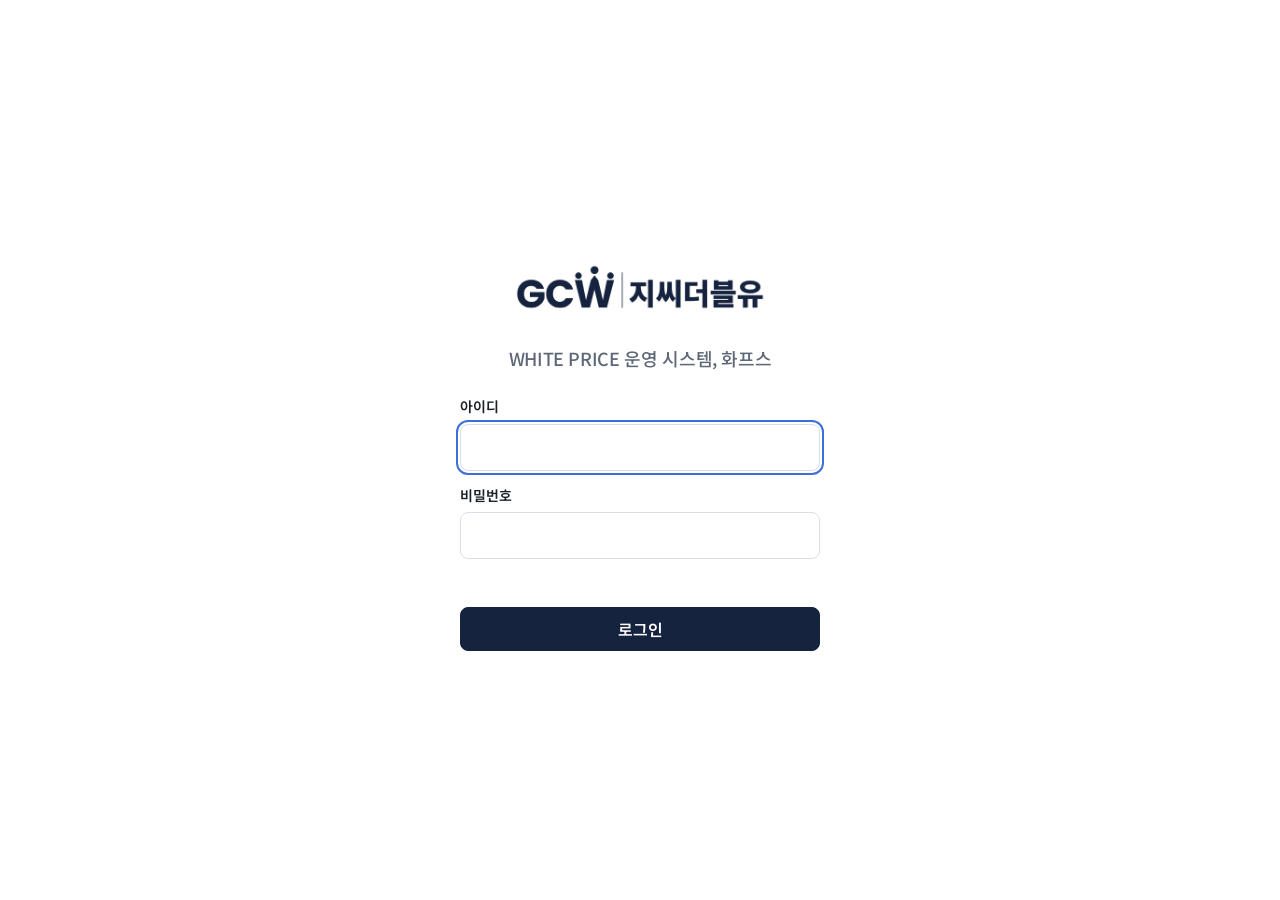
<file: index.html>
<!doctype html>
<html lang="ko">
<head>
  <meta charset="utf-8">
  <meta name="viewport" content="width=device-width, initial-scale=1, viewport-fit=cover">
  <meta name="theme-color" content="#16233F">
  <meta name="robots" content="noindex, nofollow">
  <title>화프스 - WHITE PRICE 운영 시스템</title>
  <link rel="icon" href="wp1.png">
  <link rel="preconnect" href="https://fonts.googleapis.com">
  <link rel="preconnect" href="https://fonts.gstatic.com" crossorigin>
  <link rel="stylesheet" href="https://fonts.googleapis.com/css2?family=Noto+Sans+KR:wght@400;500;700;800&display=swap">
  <link rel="stylesheet" href="app.css">
</head>
<body>
  <div id="root"></div>
  <div id="toast" role="status" aria-live="polite"></div>
  <noscript>화프스는 자바스크립트가 켜져 있어야 동작합니다.</noscript>
  <script src="config.js"></script>
  <script src="templates.js"></script>
  <script src="app.js"></script>
</body>
</html>
</file>
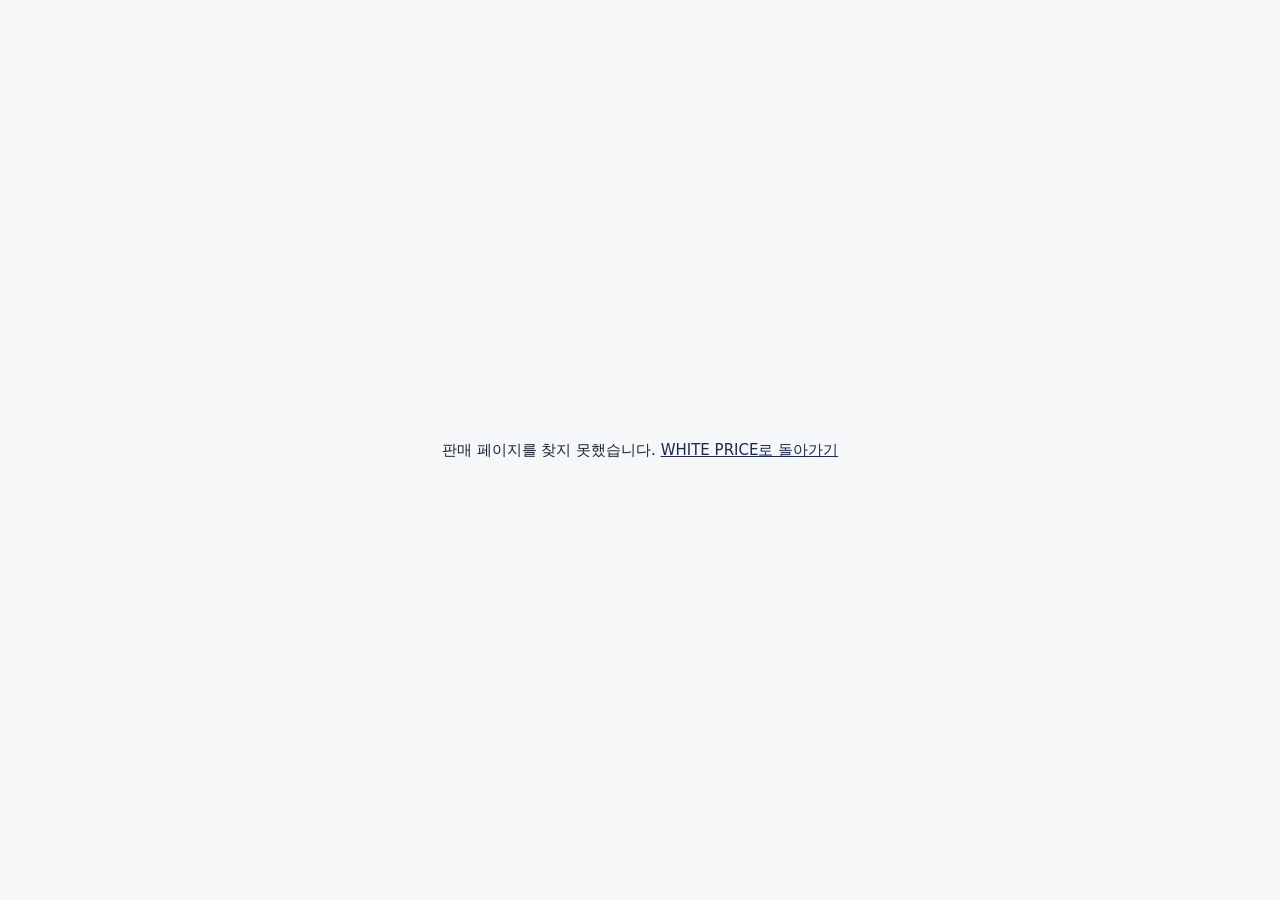
<file: go.html>
<!doctype html>
<html lang="ko">
<head>
<meta charset="utf-8">
<meta name="viewport" content="width=device-width, initial-scale=1">
<meta name="robots" content="noindex">
<title>이동 중… · WHITE PRICE</title>
<style>
  body { margin: 0; font-family: 'Noto Sans KR', system-ui, sans-serif; background: #f6f7f9; color: #1b2433; display: grid; place-items: center; min-height: 100vh; }
  p { font-size: 15px; text-align: center; padding: 0 16px; }
  a { color: #1b2a4a; }
</style>
<script src="config.js"></script>
</head>
<body>
<p id="msg">판매 페이지로 이동하고 있습니다…</p>
<script>
// 제휴입점 광고 추적 링크: 클릭을 화프스에 기록하고 공급사 판매 페이지로 보냅니다.
// 기기마다 무작위 번호를 하나 만들어 같은 기기의 24시간 안 반복 클릭을 1회만 셉니다(개인정보는 보내지 않음).
(function () {
  var q = new URLSearchParams(location.search);
  var dev = '';
  try { dev = localStorage.getItem('wp_dev') || ''; if (!dev) { dev = (crypto.randomUUID ? crypto.randomUUID() : String(Math.random()).slice(2) + Date.now()); localStorage.setItem('wp_dev', dev); } } catch (e) { dev = ''; }
  var ua = navigator.userAgent || '';
  var bot = !!navigator.webdriver || /bot|crawl|spider|slurp|preview|headless|facebookexternalhit|kakaotalk-scrap|yeti|daum/i.test(ua);
  var internal = false;
  try { internal = !!sessionStorage.getItem('whaps') || !!localStorage.getItem('whaps_internal'); } catch (e) { /* 저장소를 못 쓰면 외부로 봄 */ }
  var api = (window.WHAPS_CONFIG || {}).API_URL || '';
  var done = false;
  function go(url) {
    if (done) return; done = true;
    if (url) location.replace(url);
    else document.getElementById('msg').innerHTML = '판매 페이지를 찾지 못했습니다. <a href="/">WHITE PRICE로 돌아가기</a>';
  }
  setTimeout(function () { go(''); }, 6000);
  fetch(api, { method: 'POST', headers: { 'Content-Type': 'text/plain;charset=utf-8' },
    body: JSON.stringify({ action: 'ad.click', payload: { a: q.get('a') || '', p: q.get('p') || '', d: dev, bot: bot, internal: internal } }) })
    .then(function (r) { return r.json(); })
    .then(function (j) { go(j && j.ok && j.data ? j.data.url : ''); })
    .catch(function () { go(''); });
})();
</script>
</body>
</html>
</file>
<file: app.css>
/* 화프스 — WHITE PRICE 운영 시스템 화면 */
:root {
  --navy: #16233F;
  --navy-2: #2B3A5C;
  --paper: #F3F5F8;
  --card: #FFFFFF;
  --line: #D9DFE7;
  --text: #1B1F27;
  --muted: #5E6878;
  --seal: #C23B2A;      /* 인주색: 서명·직인과 경고에만 */
  --amber: #A86A12;
  --ok: #2E6B3F;
  --focus: #3D6FD9;
  --r: 10px;
  --nav-h: 64px;
  font-family: "Noto Sans KR", -apple-system, "Apple SD Gothic Neo", "Malgun Gothic", sans-serif;
  color: var(--text);
  background: var(--paper);
  font-size: 16px;
  line-height: 1.55;
  font-feature-settings: "tnum";
}
* { box-sizing: border-box; }
body { margin: 0; min-height: 100vh; -webkit-text-size-adjust: 100%; }
button, input, select, textarea { font: inherit; color: inherit; }
a { color: var(--navy); }
:focus-visible { outline: 2px solid var(--focus); outline-offset: 2px; }
.sr { position: absolute; width: 1px; height: 1px; overflow: hidden; clip: rect(0 0 0 0); }

/* 상단 바 */
.bar { position: sticky; top: 0; z-index: 20; background: var(--navy); color: #fff;
  display: flex; align-items: center; gap: 10px; padding: 10px 16px; padding-top: max(10px, env(safe-area-inset-top)); }
.bar img { height: 26px; width: auto; background: #fff; border-radius: 6px; padding: 2px 4px; }
.bar .name { font-weight: 700; letter-spacing: -0.01em; }
.bar .who { margin-left: auto; font-size: 13px; opacity: .85; text-align: right; line-height: 1.3; }
.bar .logout { margin-left: 4px; min-height: 34px; padding: 0 12px; border-radius: 8px; border: 1px solid rgba(255,255,255,.45); background: transparent; color: #fff; font-size: 13px; font-weight: 600; cursor: pointer; }
.bar .logout:hover { background: rgba(255,255,255,.12); }
.progress { position: fixed; top: 0; left: 0; height: 3px; width: 0; background: var(--seal); z-index: 50; transition: width .3s; }
.progress.on { width: 70%; }

main { max-width: 680px; margin: 0 auto; padding: 16px 16px calc(var(--nav-h) + 32px); }
main.wide { max-width: 1180px; }
h1 { font-size: 22px; line-height: 1.3; margin: 4px 0 14px; letter-spacing: -0.02em; }
h2 { font-size: 17px; margin: 22px 0 10px; letter-spacing: -0.01em; }
p.lead { color: var(--muted); margin: -6px 0 16px; font-size: 14px; }

/* 하단 메뉴 */
nav.tabs { position: fixed; bottom: 0; left: 0; right: 0; z-index: 20; background: #fff; border-top: 1px solid var(--line);
  display: grid; grid-template-columns: repeat(5, 1fr); height: calc(var(--nav-h) + env(safe-area-inset-bottom)); padding-bottom: env(safe-area-inset-bottom); }
nav.tabs a { display: flex; flex-direction: column; align-items: center; justify-content: center; gap: 2px; text-decoration: none; color: var(--muted); font-size: 12px; }
nav.tabs a svg { width: 22px; height: 22px; stroke: currentColor; fill: none; stroke-width: 1.6; stroke-linejoin: round; stroke-linecap: round; }
nav.tabs a.on { color: var(--navy); font-weight: 700; }

/* 목록 */
.list { background: var(--card); border: 1px solid var(--line); border-radius: var(--r); overflow: hidden; }
.row { display: flex; align-items: center; gap: 12px; padding: 12px 14px; border-top: 1px solid var(--line); text-decoration: none; color: inherit; background: none; border-left: 0; border-right: 0; border-bottom: 0; width: 100%; text-align: left; cursor: pointer; }
.list > .row:first-child { border-top: 0; }
.row:hover { background: #F8F9FB; }
.row .main { flex: 1; min-width: 0; }
.row .t { font-weight: 600; overflow: hidden; text-overflow: ellipsis; white-space: nowrap; }
.row .s { font-size: 13px; color: var(--muted); overflow: hidden; text-overflow: ellipsis; white-space: nowrap; }
.row .n { font-weight: 700; font-size: 18px; }
.empty { padding: 22px 16px; color: var(--muted); text-align: center; font-size: 14px; }

/* 상태 도장 — 화프스의 시그니처 */
.stamp { --c: var(--muted); width: 62px; height: 62px; white-space: nowrap; flex: none; border-radius: 50%; border: 2px solid var(--c); color: var(--c);
  display: grid; place-items: center; font-weight: 800; font-size: 12px; letter-spacing: -0.04em; position: relative; transform: rotate(-8deg); }
.stamp::after { content: ""; position: absolute; inset: 3px; border-radius: 50%; border: 1px solid var(--c); opacity: .55; }
.stamp.sm { width: 42px; height: 42px; font-size: 12px; border-width: 1.5px; }
.stamp.작성중 { --c: #8A93A3; border-style: dashed; }
.stamp.작성중::after { display: none; }
.stamp.서명대기 { --c: var(--seal); }
.stamp.증빙수집 { --c: var(--amber); }
.stamp.완료 { --c: var(--seal); background: var(--seal); color: #fff; }
.stamp.완료::after { border-color: #fff; opacity: .8; }
.stamp.종료 { --c: #8A93A3; text-decoration: line-through; }
.stamps { display: grid; grid-template-columns: repeat(5, 1fr); gap: 8px; background: var(--card); border: 1px solid var(--line); border-radius: var(--r); padding: 14px 8px; }
.stamps a { display: flex; flex-direction: column; align-items: center; gap: 6px; text-decoration: none; color: var(--text); }
.stamps b { font-size: 20px; line-height: 1; }
.stamps .cap { font-size: 11.5px; color: var(--muted); }
.form > input[type=search] { width: 100%; min-height: 44px; border: 1px solid var(--line); border-radius: 8px; padding: 10px 12px; background: #fff; }

/* 버튼·칩 */
.btn { display: inline-flex; align-items: center; justify-content: center; gap: 6px; min-height: 44px; padding: 0 16px; border-radius: 8px;
  border: 1px solid var(--line); background: #fff; font-weight: 600; cursor: pointer; text-decoration: none; color: var(--text); }
.btn.primary { background: var(--navy); border-color: var(--navy); color: #fff; }
.btn.seal { background: var(--seal); border-color: var(--seal); color: #fff; }
.btn.ghost { border-color: transparent; background: transparent; color: var(--navy); }
.btn.small { min-height: 34px; padding: 0 10px; font-size: 14px; }
.btn:disabled { opacity: .45; cursor: not-allowed; }
.actions { display: flex; flex-wrap: wrap; gap: 8px; margin: 16px 0; }
.chips { display: flex; gap: 6px; overflow-x: auto; padding-bottom: 4px; margin-bottom: 12px; }
.chip { flex: none; border: 1px solid var(--line); background: #fff; border-radius: 999px; padding: 6px 12px; font-size: 14px; text-decoration: none; color: var(--text); white-space: nowrap; cursor: pointer; }
.chip.on { background: var(--navy); border-color: var(--navy); color: #fff; }
.tag { display: inline-block; font-size: 12px; padding: 2px 8px; border-radius: 999px; border: 1px solid var(--line); color: var(--muted); white-space: nowrap; }
.tag.ok { border-color: var(--ok); color: var(--ok); }
.tag.wait { border-color: var(--amber); color: var(--amber); }
.tag.no { border-color: var(--seal); color: var(--seal); }

/* 폼 */
.form { display: grid; gap: 14px; background: var(--card); border: 1px solid var(--line); border-radius: var(--r); padding: 16px; }
.field { display: grid; gap: 6px; }
.field > span { font-size: 14px; font-weight: 600; }
.field small { color: var(--muted); font-size: 12.5px; }
.field small.err { color: var(--seal); }
.field input, .field select, .field textarea { width: 100%; min-height: 44px; border: 1px solid var(--line); border-radius: 8px; padding: 10px 12px; background: #fff; }
.field textarea { min-height: 120px; resize: vertical; }
.field.auto input { background: #F5F7FA; }
.inline { display: flex; gap: 6px; align-items: center; }
.inline input { flex: 1; }
.two { display: grid; grid-template-columns: 1fr 1fr; gap: 12px; }
.note { font-size: 13.5px; color: var(--muted); background: #EEF1F6; border-radius: 8px; padding: 10px 12px; }
.note.warn { background: #FBEDEA; color: #7A2318; }
.calc { display: grid; grid-template-columns: repeat(3, 1fr); gap: 8px; }
.calc div { background: #F5F7FA; border-radius: 8px; padding: 8px 10px; }
.calc small { display: block; font-size: 12px; color: var(--muted); }
.calc b { font-size: 16px; }
.calc b.bad { color: var(--seal); }

/* 계약 편집: 넓은 화면은 좌우 분할 */
.split { display: grid; gap: 16px; }
@media (min-width: 960px) { .split { grid-template-columns: 420px 1fr; align-items: start; } .split .preview-wrap { position: sticky; top: 72px; max-height: calc(100vh - 96px); overflow: auto; } }

/* 계약서 미리보기 — 실제 서류처럼 */
.paper { background: #fff; border: 1px solid var(--line); box-shadow: 0 1px 0 var(--line); padding: 28px 22px; font-size: 13.5px; line-height: 1.7; color: #111; }
.paper .doc-title { text-align: center; font-size: 19px; font-weight: 800; color: var(--navy); margin: 0 0 18px; }
.paper p { margin: 0 0 4px; }
.paper p.h { font-weight: 700; margin-top: 14px; }
.paper p.center { text-align: center; margin: 16px 0; }
.paper p.note { font-size: 12px; color: #666; font-style: italic; }
.paper table { width: 100%; border-collapse: collapse; margin: 12px 0; font-size: 12.5px; }
.paper td { border: 1px solid #C9CED8; padding: 6px 8px; vertical-align: top; white-space: pre-line; }
.paper td.h { background: #EEF1F6; font-weight: 700; text-align: center; }
.fv { font-weight: 700; text-decoration: underline; text-underline-offset: 2px; }
/* 서명 블록: 선 없음, 좌우 균등, 긴 글은 자동 줄바꿈 */
.paper .party, .pg .party { display: grid; grid-template-columns: 1fr 1fr; column-gap: 10mm; row-gap: 0; align-items: start; }
.paper .party .ttl, .pg .party .ttl { font-weight: 800; color: var(--navy); margin-bottom: 2mm; }
.paper .party .ln, .pg .party .ln { display: grid; grid-template-columns: 8.4em 1fr; gap: 6px; margin: 1mm 0; overflow-wrap: anywhere; word-break: keep-all; }
.paper .party .lb, .pg .party .lb { color: #555; white-space: nowrap; }
.paper .party .vl, .pg .party .vl { white-space: pre-wrap; }
.paper .sp { padding-left: 10px; margin: 4px 0 8px; }
.paper .sp p { margin: 0 0 3px; white-space: pre-wrap; }
.paper p.center { letter-spacing: .05em; white-space: pre; margin: 22mm 0 16mm; }
.paper p.note { background: none; padding: 0; border-radius: 0; }

/* A4 쪽 (실시간 미리보기·미리보기 인쇄 공용) */
#print-root, .measure-host { position: absolute; left: -10000px; top: 0; }
.measure-host { visibility: hidden; }
.pages { display: grid; gap: 14px; justify-items: center; padding: 4px 0 8px; }
.pages .pg { zoom: var(--z, 1); box-shadow: 0 1px 3px rgba(22, 35, 63, .18), 0 0 0 1px var(--line); }
.pg { width: 210mm; height: 297mm; box-sizing: border-box; padding: 20mm 20mm 35mm; position: relative; overflow: hidden;
  background: #fff; color: #111; font-family: "Noto Sans KR", sans-serif; font-size: 9.5pt; line-height: 1.7; }  /* 서버 PDF(구글 문서 줄간격 1.0)와 같은 쪽 나눔이 되도록 측정해 맞춘 값 */
.pg-body { height: 100%; }
.pg .doc-title { text-align: center; font-size: 16pt; font-weight: 800; color: var(--navy); margin: 0; padding-bottom: 7mm; }
.pg p { margin: 0; padding-bottom: 1.1mm; }
.pg p.h { font-weight: 700; padding-top: 3.2mm; padding-bottom: .8mm; }
.pg .sp { padding: 0 0 1.5mm 3mm; }
.pg .sp p { padding-bottom: .6mm; }
.pg table { width: 100%; border-collapse: collapse; margin: 0 0 2mm; font-size: 8.8pt; }
.pg td { border: 1px solid #C9CED8; padding: 1.2mm 2mm; vertical-align: top; white-space: pre-line; }
.pg td.h { background: #EEF1F6; font-weight: 700; text-align: center; }
.pg .sig { padding-top: 25mm; }                       /* 마지막 문단과 계약일 사이 2.5cm */
.pg .sig p.center { text-align: center; white-space: pre; letter-spacing: .05em; font-size: 10.5pt; padding-bottom: 20mm; }  /* 계약일과 당사자 사이 2cm */
.pg .sig p.note { background: none; border-radius: 0; font-size: 8pt; color: #666; font-style: italic; padding: 4mm 0 0; }
.pg-logo { position: absolute; left: 50%; bottom: 13mm; transform: translateX(-50%); width: 26mm; }   /* 본문 끝과 약 1.5cm 간격 */
.pg-num { position: absolute; right: 20mm; bottom: 13mm; font-size: 8.5pt; color: #666; }

/* 로그인 */
.login { min-height: 100vh; display: grid; place-items: center; padding: 24px; background: #fff; }
.login form { width: 100%; max-width: 360px; display: grid; gap: 14px; }
.login img { width: 100%; max-width: 280px; height: auto; margin: 0 auto 8px; display: block; }
.login h1 { text-align: center; font-size: 18px; color: var(--muted); font-weight: 500; margin: 0 0 12px; }
.login .err { color: var(--seal); font-size: 14px; min-height: 20px; }

/* 대기 표시(모래시계) */
#busy { position: fixed; inset: 0; z-index: 80; display: none; place-items: center; background: rgba(243, 245, 248, .55); }
#busy.on { display: grid; }
#busy .busy-card { display: flex; align-items: center; gap: 12px; background: var(--navy); color: #fff; padding: 14px 18px; border-radius: 12px; box-shadow: 0 10px 30px rgba(22, 35, 63, .3); font-size: 15px; max-width: min(90vw, 420px); }
.hourglass { width: 26px; height: 26px; flex: none; fill: none; stroke: #fff; stroke-width: 1.8; stroke-linecap: round; stroke-linejoin: round; animation: hg 1.6s ease-in-out infinite; }
@keyframes hg { 0%, 40% { transform: rotate(0); } 60%, 100% { transform: rotate(180deg); } }

/* 알림 */
#toast { position: fixed; left: 50%; bottom: calc(var(--nav-h) + 20px); transform: translateX(-50%); z-index: 60; display: grid; gap: 8px; width: min(92vw, 460px); }
#toast div { background: var(--navy); color: #fff; padding: 12px 14px; border-radius: 8px; font-size: 14px; box-shadow: 0 6px 20px rgba(22, 35, 63, .25); }
#toast div.err { background: var(--seal); }
.secret { font-family: ui-monospace, Menlo, monospace; font-size: 20px; letter-spacing: .08em; background: #F5F7FA; padding: 10px 12px; border-radius: 8px; user-select: all; }

@media (prefers-reduced-motion: reduce) { * { transition: none !important; } .hourglass { animation: none; } }
@page { size: A4; margin: 0; }
@media print {
  body > * { display: none !important; }
  body > #print-root { display: block !important; position: static; }
  .pg { break-after: page; }
  .pg:last-child { break-after: auto; }
}

/* ── v3 ── */
.paper p.li, .pg p.li { padding-left: 5mm; }
.pg p.li { padding-bottom: .6mm; }
.paper table.terms td, .pg table.terms td { font-size: 8.3pt; }
.sigwrap { display: grid; gap: 6px; }
.sigpad { width: 100%; max-width: 600px; aspect-ratio: 3 / 1; border: 2px dashed var(--line); border-radius: 10px; background: #fff; touch-action: none; cursor: crosshair; }
.check { display: flex; gap: 10px; align-items: flex-start; font-size: 15px; line-height: 1.45; padding: 4px 0; }
.check input { width: 22px; height: 22px; flex: none; margin-top: 1px; }
.checks { display: flex; flex-wrap: wrap; gap: 4px 18px; margin: 4px 0; }
.kv { display: grid; grid-template-columns: repeat(auto-fill, minmax(150px, 1fr)); gap: 8px 14px; }
.kv small { display: block; color: var(--muted); font-size: 12px; }
.kv b { font-size: 14px; word-break: keep-all; overflow-wrap: anywhere; }
.kv b.bad, .calc b.bad { color: var(--seal); }
.row.tree.l2 { padding-left: 34px; }
.row.tree.l3 { padding-left: 58px; }
.row.tree.l2 .t, .row.tree.l3 .t { font-weight: 600; }
.row.tree.l1 { background: #F7F8FB; }
.calc.calc5 { grid-template-columns: repeat(5, 1fr); }
@media (max-width: 620px) { .calc.calc5 { grid-template-columns: repeat(2, 1fr); } }
.inline.cats select { flex: 1; min-width: 0; }
nav.tabs.two a { flex: 1; }
pre.secret { white-space: pre-wrap; }

/* 알림이 서명 칸·버튼을 가리지 않게(터치는 아래로 통과) */
#toast, #toast * { pointer-events: none; }

/* ── v4 ── */
.num, input.num, td.num, th.num { text-align: right; font-variant-numeric: tabular-nums; }
.guide { background: #F4F6FA; border: 1px solid var(--line); border-radius: 12px; padding: 10px 12px; margin: 4px 0 14px; }
.guide p { margin: 6px 0 0; font-size: 14px; line-height: 1.55; color: #3A4458; }
.steps { list-style: none; display: flex; flex-wrap: wrap; gap: 6px; margin: 0; padding: 0; }
.steps li { display: flex; align-items: center; gap: 6px; font-size: 13px; padding: 4px 10px 4px 4px; border-radius: 999px; background: #fff; border: 1px solid var(--line); color: var(--muted); }
.steps li b { display: inline-grid; place-items: center; width: 20px; height: 20px; border-radius: 50%; background: var(--line); color: #fff; font-size: 11px; }
.steps li.done { color: #3A4458; } .steps li.done b { background: #8A93A6; }
.steps li.on { color: #fff; background: var(--navy, #16233F); border-color: var(--navy, #16233F); font-weight: 600; } .steps li.on b { background: var(--seal); }
.row .amt { text-align: right; min-width: 90px; } .row .amt small { display: block; color: var(--muted); font-size: 11px; }
.cnt { font-weight: 400; color: var(--muted); font-size: 13px; }
.cnts { display: flex; flex-wrap: wrap; gap: 4px 10px; margin-top: 3px; font-size: 12px; color: #B0B6C3; }
.cnts span.on { color: #3A4458; font-weight: 600; }
.gridwrap { overflow-x: auto; border: 1px solid var(--line); border-radius: 10px; background: #fff; margin: 8px 0; }
table.grid { border-collapse: collapse; width: 100%; font-size: 13px; }
table.grid th, table.grid td { padding: 7px 9px; border-bottom: 1px solid var(--line); white-space: nowrap; text-align: left; }
table.grid th { background: #F4F6FA; font-weight: 600; position: sticky; top: 0; }
table.grid td.empty { text-align: center; color: var(--muted); padding: 18px; }
table.grid tr:last-child td { border-bottom: 0; }
.mapgrid { display: grid; grid-template-columns: repeat(auto-fill, minmax(190px, 1fr)); gap: 8px 12px; }
.lineshead, .line { display: grid; grid-template-columns: minmax(0, 3fr) 90px 120px 110px 56px; gap: 6px; align-items: center; }
.lineshead { font-size: 12px; color: var(--muted); }
.lines { display: grid; gap: 6px; }
@media (max-width: 620px) { .lineshead { display: none; } .line { grid-template-columns: 1fr 1fr; } .line select { grid-column: 1 / -1; } }
.secs { display: grid; gap: 10px; margin: 10px 0; }
.sec { border: 1px solid var(--line); border-radius: 12px; padding: 10px; background: #fff; display: grid; gap: 8px; }
.sec .inline { justify-content: flex-start; gap: 6px; }
.sec .inline b { margin-right: auto; }
.keys { display: flex; flex-wrap: wrap; gap: 6px; margin: 8px 0; }
.keys .chip { font-size: 12px; cursor: pointer; }
.xlhelp { font-size: 13px; color: #3A4458; margin: 0 0 8px; }
.xlhelp summary { cursor: pointer; color: var(--muted); }
.xlhelp ul { margin: 6px 0 0; padding-left: 18px; line-height: 1.6; }
.stack { display: grid; gap: 6px; }
nav.tabs a { min-width: 0; }

nav.tabs { grid-template-columns: repeat(6, 1fr) !important; }
nav.tabs.two { grid-template-columns: repeat(2, 1fr) !important; }
nav.tabs a { font-size: 11.5px; }
/* v5 운영 화면: 좁은 화면에서 입력 줄이 넘치지 않게 */
.form .inline { flex-wrap: wrap; align-items: flex-end; }
.form .inline > .field { flex: 1 1 150px; min-width: 0; }
.form .inline > .btn { flex: 0 0 auto; white-space: nowrap; }
.btn { white-space: nowrap; }
.chips { flex-wrap: wrap; }
.gridwrap { overflow-x: auto; -webkit-overflow-scrolling: touch; }
</file>
